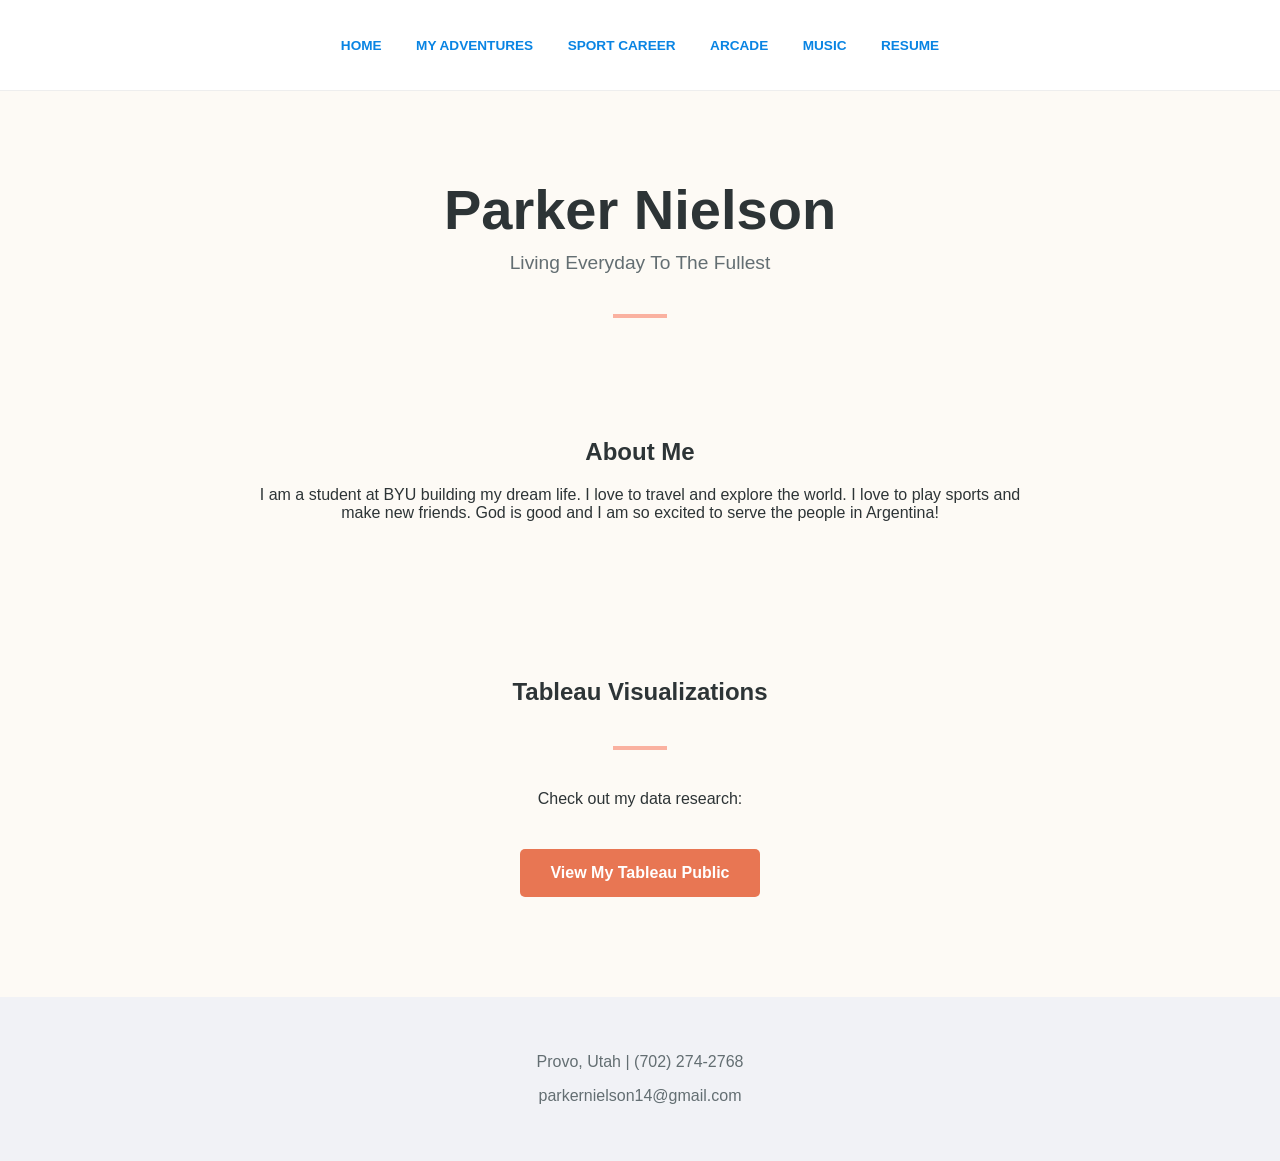
<file: index.html>
<html lang="en">
<head>
    <meta charset="UTF-8">
    <meta name="viewport" content="width=device-width, initial-scale=1.0">
    <title>Parker Nielson | Portfolio</title>
    <link rel="stylesheet" href="style.css">
</head>
<body>

    <header>
        <nav>
       <ul class="nav-links">
    <li><a href="index.html">HOME</a></li>
    <li><a href="adventures.html">MY ADVENTURES</a></li>
    <li><a href="sports.html">SPORT CAREER</a></li>
    <li><a href="game.html">ARCADE</a></li>
    <li><a href="music.html">MUSIC</a></li> <li><a href="resume.html">RESUME</a></li>
        <nav>
</ul>
        </nav>
    </header>

    <main class="container">
        <section class="intro">
            <h1>Parker Nielson</h1>
            <p class="tagline">Living Everyday To The Fullest</p>
        </section>

        <hr>

        <section id="about" class="content-block">
            <h2>About Me</h2>
            <p>I am a student at BYU building my dream life. I love to travel and explore the world. I love to play sports and make new friends.  God is good and I am so excited to serve the people in Argentina!</p>
        </section>

        <section id="tableau" class="content-block">
            <h2>Tableau Visualizations</h2>
            <hr>
            <p>Check out my data research:</p>
    
            
            <a href="https://public.tableau.com/shared/X6NBKFNJD?:display_count=n&:origin=viz_share_link" target="_blank" class="tableau-btn">
                View My Tableau Public
            </a>
        </section>
    </main>

    <footer id="contact">
        <p>Provo, Utah | (702) 274-2768</p>
        <p>parkernielson14@gmail.com</p>
    </footer>

</body>
</html>
</file>
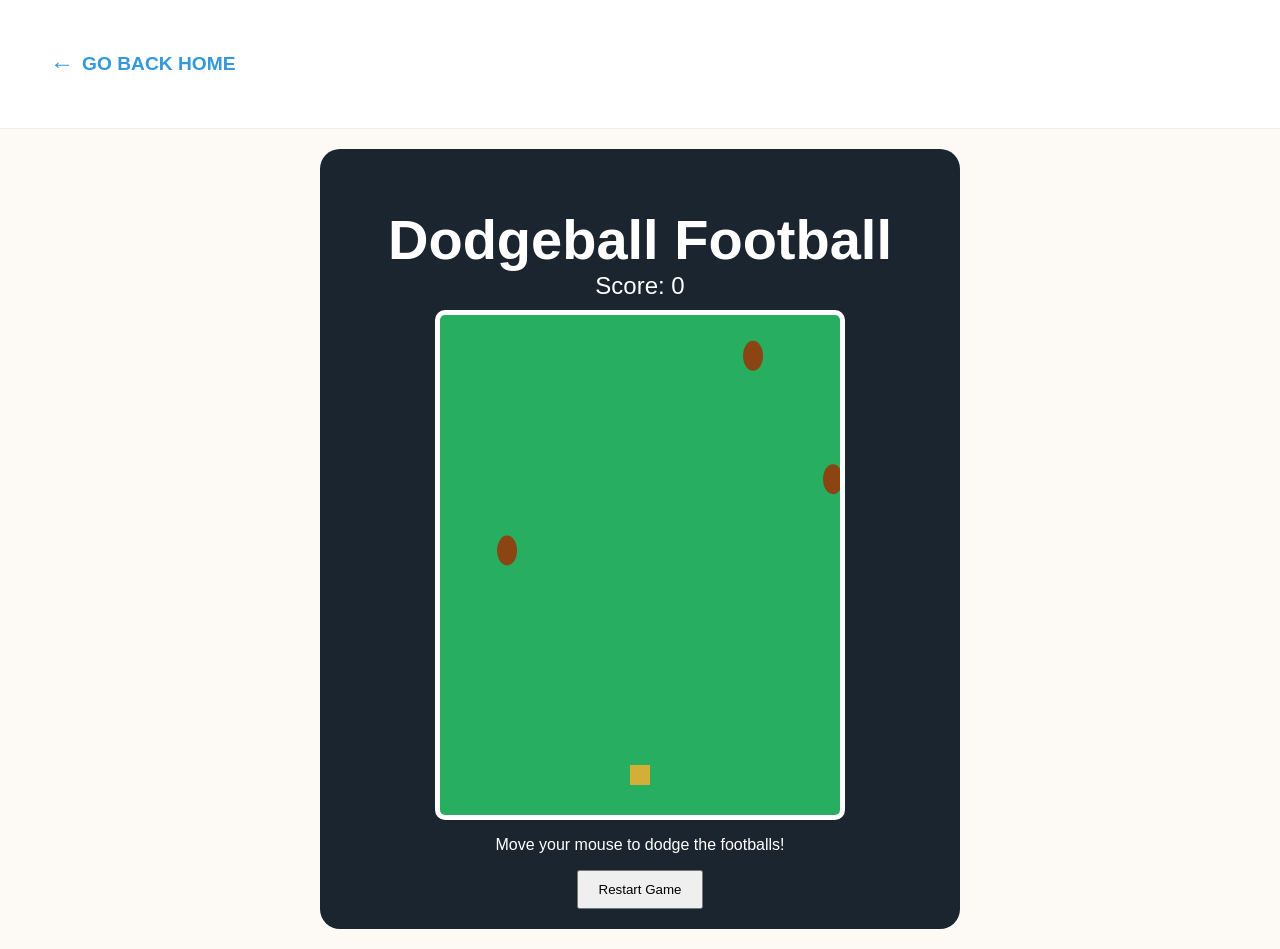
<file: game.html>
<!DOCTYPE html>
<html lang="en">
<head>
    <meta charset="UTF-8">
    <title>Sports Arcade | Parker Nielson</title>
    <link rel="stylesheet" href="style.css">
    <style>
        #game-container { text-align: center; padding: 20px; background: #1a252f; color: white; border-radius: 20px; margin: 20px auto; max-width: 600px; }
        canvas { background: #27ae60; border: 5px solid #fff; border-radius: 10px; cursor: none; display: block; margin: 0 auto; }
        .score { font-size: 24px; font-family: 'Arial', sans-serif; margin-bottom: 10px; }
    </style>
</head>
<body>
    <header>
    <div class="game-nav">
        <a href="index.html" class="back-link">
            <span class="arrow">←</span> GO BACK HOME
        </a>
    </div>
</header>

    <div id="game-container">
        <h1>Dodgeball Football</h1>
        <div class="score">Score: <span id="scoreVal">0</span></div>
        <canvas id="gameCanvas" width="400" height="500"></canvas>
        <p>Move your mouse to dodge the footballs!</p>
        <button onclick="resetGame()" style="padding: 10px 20px; cursor: pointer;">Restart Game</button>
    </div>

    <script>
        const canvas = document.getElementById("gameCanvas");
        const ctx = canvas.getContext("2d");
        const scoreElement = document.getElementById("scoreVal");

        let score = 0;
        let gameOver = false;
        let player = { x: 200, y: 450, size: 20 };
        let enemies = [];

        // Track Mouse
        canvas.addEventListener("mousemove", (e) => {
            const rect = canvas.getBoundingClientRect();
            player.x = e.clientX - rect.left;
        });

        function spawnEnemy() {
            if (!gameOver) {
                enemies.push({ x: Math.random() * canvas.width, y: -20, speed: 3 + Math.random() * 4 });
                setTimeout(spawnEnemy, 600);
            }
        }

        function update() {
            if (gameOver) return;

            ctx.clearRect(0, 0, canvas.width, canvas.height);

            // Draw Player (The Jersey)
            ctx.fillStyle = "#d4af37"; // Gold
            ctx.fillRect(player.x - player.size/2, player.y, player.size, player.size);

            // Update & Draw Enemies (The Balls)
            enemies.forEach((enemy, index) => {
                enemy.y += enemy.speed;
                ctx.fillStyle = "#8B4513"; // Brown (Football color)
                ctx.beginPath();
                ctx.ellipse(enemy.x, enemy.y, 10, 15, 0, 0, Math.PI * 2);
                ctx.fill();

                // Collision Detection
                if (enemy.y > player.y && enemy.y < player.y + player.size &&
                    enemy.x > player.x - player.size/2 && enemy.x < player.x + player.size/2) {
                    gameOver = true;
                    alert("Game Over! Final Score: " + score);
                }

                // Increase Score
                if (enemy.y > canvas.height) {
                    enemies.splice(index, 1);
                    score++;
                    scoreElement.innerText = score;
                }
            });

            requestAnimationFrame(update);
        }

        function resetGame() {
            score = 0;
            scoreElement.innerText = 0;
            enemies = [];
            gameOver = false;
            update();
            spawnEnemy();
        }

        spawnEnemy();
        update();
    </script>
</body>
</html>
</file>
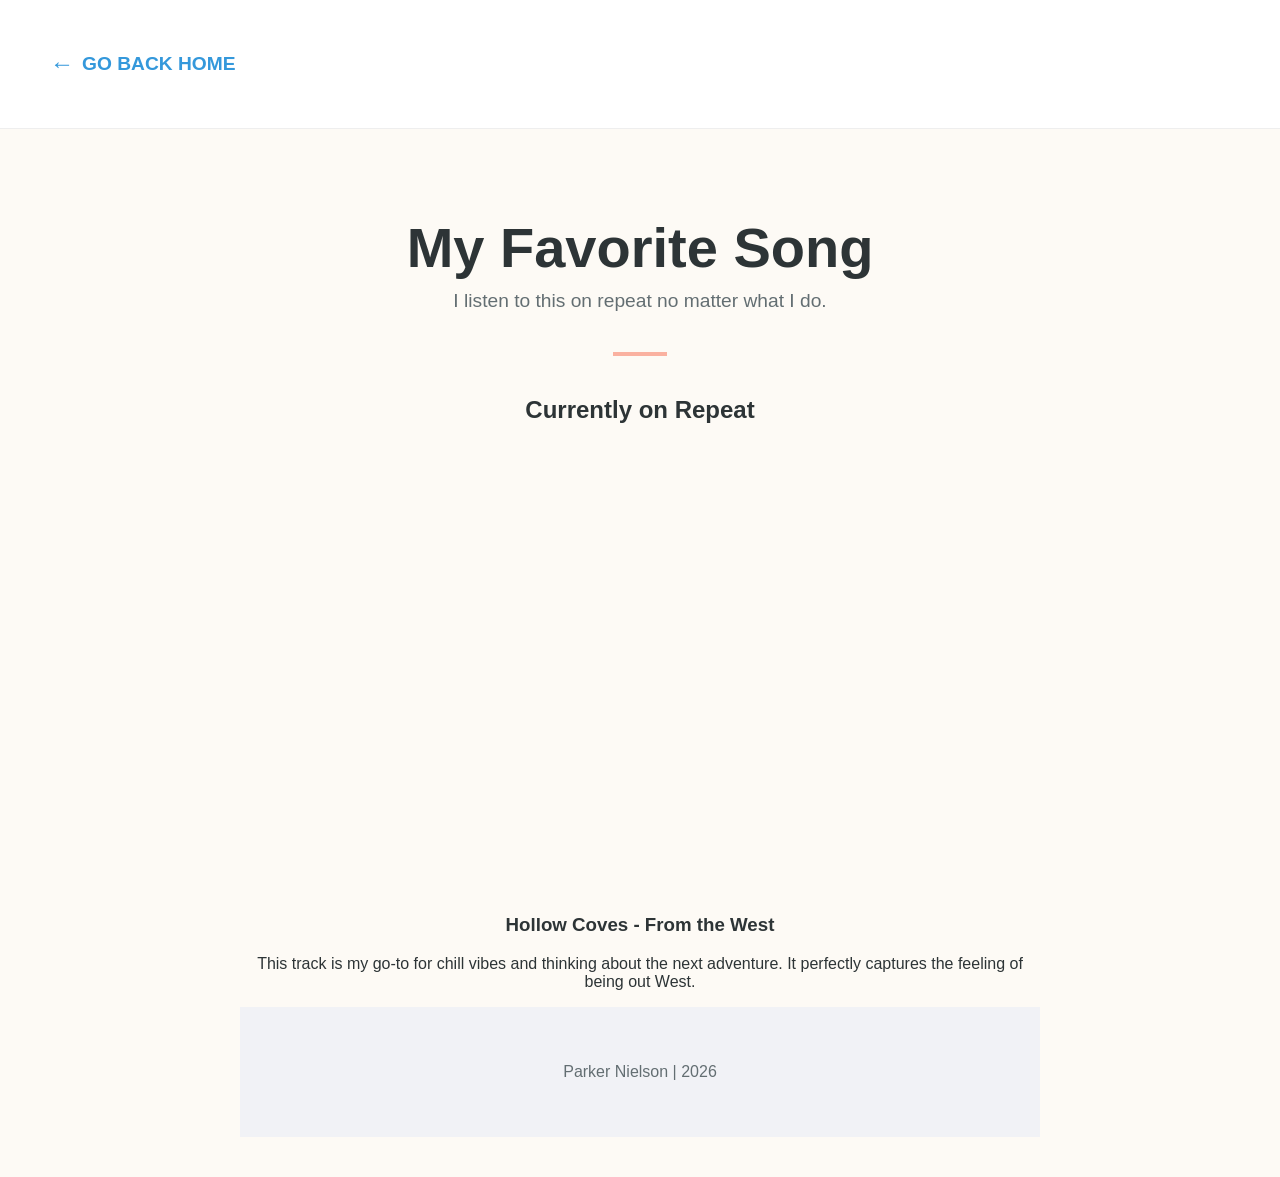
<file: music.html>
<!DOCTYPE html>
<html lang="en">
<head>
    <meta charset="UTF-8">
    <meta name="viewport" content="width=device-width, initial-scale=1.0">
    <title>Music | Parker Nielson</title>
    <link rel="stylesheet" href="style.css">
</head>
<body>

     <header>
    <div class="game-nav">
        <a href="index.html" class="back-link">
            <span class="arrow">←</span> GO BACK HOME
        </a>
    </div>
</header>

    <main class="container">
        <section class="intro">
            <h1>My Favorite Song</h1>
            <p class="tagline">I listen to this on repeat no matter what I do.</p>
        </section>

        <hr>

        <section class="music-featured">
            <h2>Currently on Repeat</h2>
            <div class="video-container">
                <iframe 
                    src="https://www.youtube.com/embed/-sR9FHi_gks?si=UnWAkFSx-CYV9xAK" 
                    title="YouTube video player" 
                    frameborder="0" 
                    allow="accelerometer; autoplay; clipboard-write; encrypted-media; gyroscope; picture-in-picture" 
                    allowfullscreen>
                </iframe>
            </div>
            <div class="music-info">
                <h3>Hollow Coves - From the West</h3>
                <p>This track is my go-to for chill vibes and thinking about the next adventure. It perfectly captures the feeling of being out West.</p>
            </div>
        </section>

        

    <footer>
        <p>Parker Nielson | 2026</p>
    </footer>

</body>
</html>
</file>
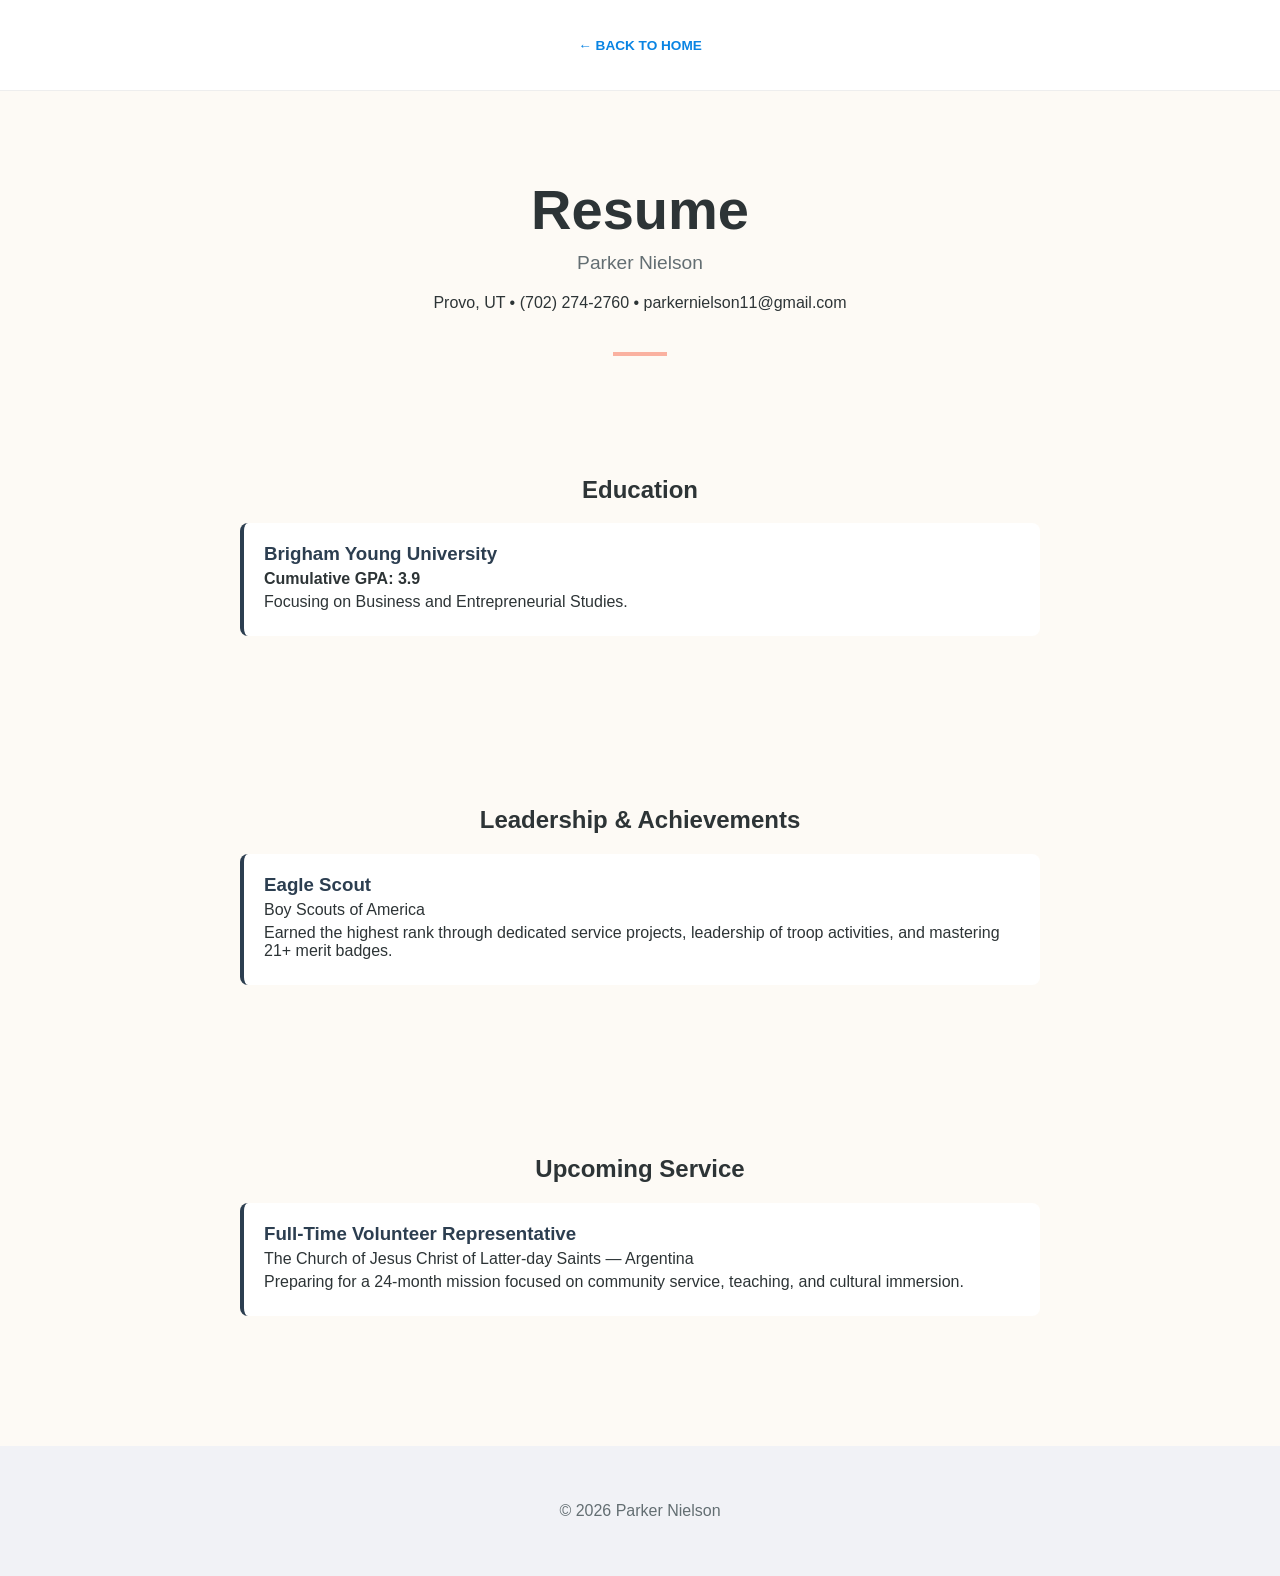
<file: resume.html>
<!DOCTYPE html>
<html lang="en">
<head>
    <meta charset="UTF-8">
    <meta name="viewport" content="width=device-width, initial-scale=1.0">
    <title>Resume | Parker Nielson</title>
    <link rel="stylesheet" href="style.css">
</head>
<body>

    <header>
        <nav>
            <ul class="nav-links">
                <li><a href="index.html">← Back to Home</a></li>
            </ul>
        </nav>
    </header>

    <main class="container">
        <section class="intro">
            <h1>Resume</h1>
            <p class="tagline">Parker Nielson</p>
            <p>Provo, UT • (702) 274-2760 • parkernielson11@gmail.com</p>
        </section>

        <hr>

        <section class="content-block">
            <h2>Education</h2>
            <div class="resume-item">
                <h3>Brigham Young University</h3>
                <p><strong>Cumulative GPA: 3.9</strong></p>
                <p>Focusing on Business and Entrepreneurial Studies.</p>
            </div>
        </section>

        <section class="content-block">
            <h2>Leadership & Achievements</h2>
            <div class="resume-item">
                <h3>Eagle Scout</h3>
                <p>Boy Scouts of America</p>
                <p>Earned the highest rank through dedicated service projects, leadership of troop activities, and mastering 21+ merit badges.</p>
            </div>
        </section>

        <section class="content-block">
            <h2>Upcoming Service</h2>
            <div class="resume-item">
                <h3>Full-Time Volunteer Representative</h3>
                <p>The Church of Jesus Christ of Latter-day Saints — Argentina</p>
                <p>Preparing for a 24-month mission focused on community service, teaching, and cultural immersion.</p>
            </div>
        </section>
    </main>

    <footer>
        <p>© 2026 Parker Nielson</p>
    </footer>

</body>
</html>
</file>
<file: style.css>
html {
    scroll-behavior: smooth;
}

body {
    background-color: #fdfaf5;
    color: #2d3436;
    font-family: 'Segoe UI', Arial, sans-serif;
    margin: 0;
    text-align: center;
}

header {
    background-color: #ffffff;
    padding: 20px 0;
    border-bottom: 1px solid #eee;
    position: sticky;
    top: 0;
}

.nav-links {
    list-style: none;
    padding: 0;
}

.nav-links li {
    display: inline;
    margin: 0 20px;
}

.nav-links a {
    text-decoration: none;
    color: #0984e3;
    font-weight: bold;
    text-transform: uppercase;
    font-size: 0.85rem;
}

.container {
    max-width: 800px;
    margin: 0 auto;
    padding: 40px 20px;
}

h1 { font-size: 3.5rem; margin-bottom: 0; }
.tagline { color: #636e72; font-size: 1.2rem; margin-top: 10px; }

hr {
    width: 50px;
    border: 2px solid #fab1a0;
    margin: 40px auto;
}

.content-block {
    padding: 60px 0;
}

/* Tableau Button Style */
.tableau-btn {
    display: inline-block;
    margin-top: 25px;
    padding: 15px 30px;
    background-color: #e87653; /* Tableau-style Orange */
    color: white;
    text-decoration: none;
    font-weight: bold;
    border-radius: 5px;
    transition: background 0.3s;
}

.tableau-btn:hover {
    background-color: #cf5d3a;
}

footer {
    background-color: #f1f2f6;
    padding: 40px;
    color: #636e72;
}

/* This targets every image in your adventure stories */
.story-image img {
    display: block;       /* Allows centering with margin auto */
    margin: 0 auto;       /* Centers the image horizontally */
    width: 280px;         /* Smaller width */
    height: 180px;        /* Smaller height */
    object-fit: cover;    /* Crops the photo so it doesn't look squished */
    border-radius: 8px;   /* Nice rounded corners */
    box-shadow: 0 4px 8px rgba(0,0,0,0.1); /* Subtle shadow for depth */
}

/* Adjusts the space between the text and the small images */
.adventure-story {
    display: flex;
    align-items: center;
    justify-content: center;
    gap: 30px;
    margin: 40px 0;
}

/* Keeps it looking good on phones */
@media (max-width: 600px) {
    .adventure-story {
        flex-direction: column;
        text-align: center;
    }
}

/* Resume Page Specific Styles */
.resume-item {
    text-align: left; /* Keeps professional info left-aligned */
    margin-bottom: 30px;
    background: #ffffff;
    padding: 20px;
    border-radius: 8px;
    border-left: 4px solid #2c3e50; /* Adds a nice professional accent bar */
}

.resume-item h3 {
    margin: 0 0 5px 0;
    color: #2c3e50;
}

.resume-item p {
    margin: 5px 0;
}

/* Specialized styling for Sports Career images */
.sport-image img {
    display: block;
    margin: 0 auto;       /* Centers the image in its column */
    width: 280px;         /* Much smaller width */
    height: 200px;        /* Consistent height for a "trading card" look */
    object-fit: cover;    /* Keeps the action shot from looking squished */
    border-radius: 4px;   /* Slight rounding for a clean finish */
    border: 4px solid #2c3e50; /* Solid navy border for a bold sports feel */
    box-shadow: 5px 5px 0px #d4af37; /* Gold offset shadow (BYU colors!) */
    transition: transform 0.3s ease; /* Smooth animation for the hover below */
}

/* Adds a small interaction when you hover over a photo */
.sport-image img:hover {
    transform: scale(1.05); /* Slightly grows the image when hovered */
    cursor: pointer;
}

/* Adjusts the spacing around the sport sections */
.sport-block {
    padding: 30px 0;
    border-bottom: 1px solid #eee; /* Light divider between sports */
}

.sport-block:last-child {
    border-bottom: none; /* Removes the line after the last sport */
}

/* Makes the YouTube video fit your page width */
.video-container {
    position: relative;
    padding-bottom: 56.25%; /* 16:9 Aspect Ratio */
    height: 0;
    overflow: hidden;
    max-width: 100%;
    margin-bottom: 20px;
}

.video-container iframe {
    position: absolute;
    top: 0;
    left: 0;
    width: 100%;
    height: 100%;
    border-radius: 8px; /* Matches your neat photo corners! */
}

.nav-links li {
    display: inline;
    margin: 0 15px; /* Adjust this number to space them out more or less */
}

.game-nav {
    padding: 30px 50px; /* Gives it some breathing room */
    text-align: left;
}

.back-link {
    text-decoration: none;
    color: #3498db; /* A nice blue to match your home links */
    font-weight: bold;
    font-size: 1.2rem;
    display: flex;
    align-items: center;
    gap: 8px;
    transition: 0.3s;
}

.back-link:hover {
    color: #2c3e50; /* Darkens when you hover */
    transform: translateX(-5px); /* Subtle "bounce" effect to the left */
}

.arrow {
    font-size: 1.5rem;
}
</file>
